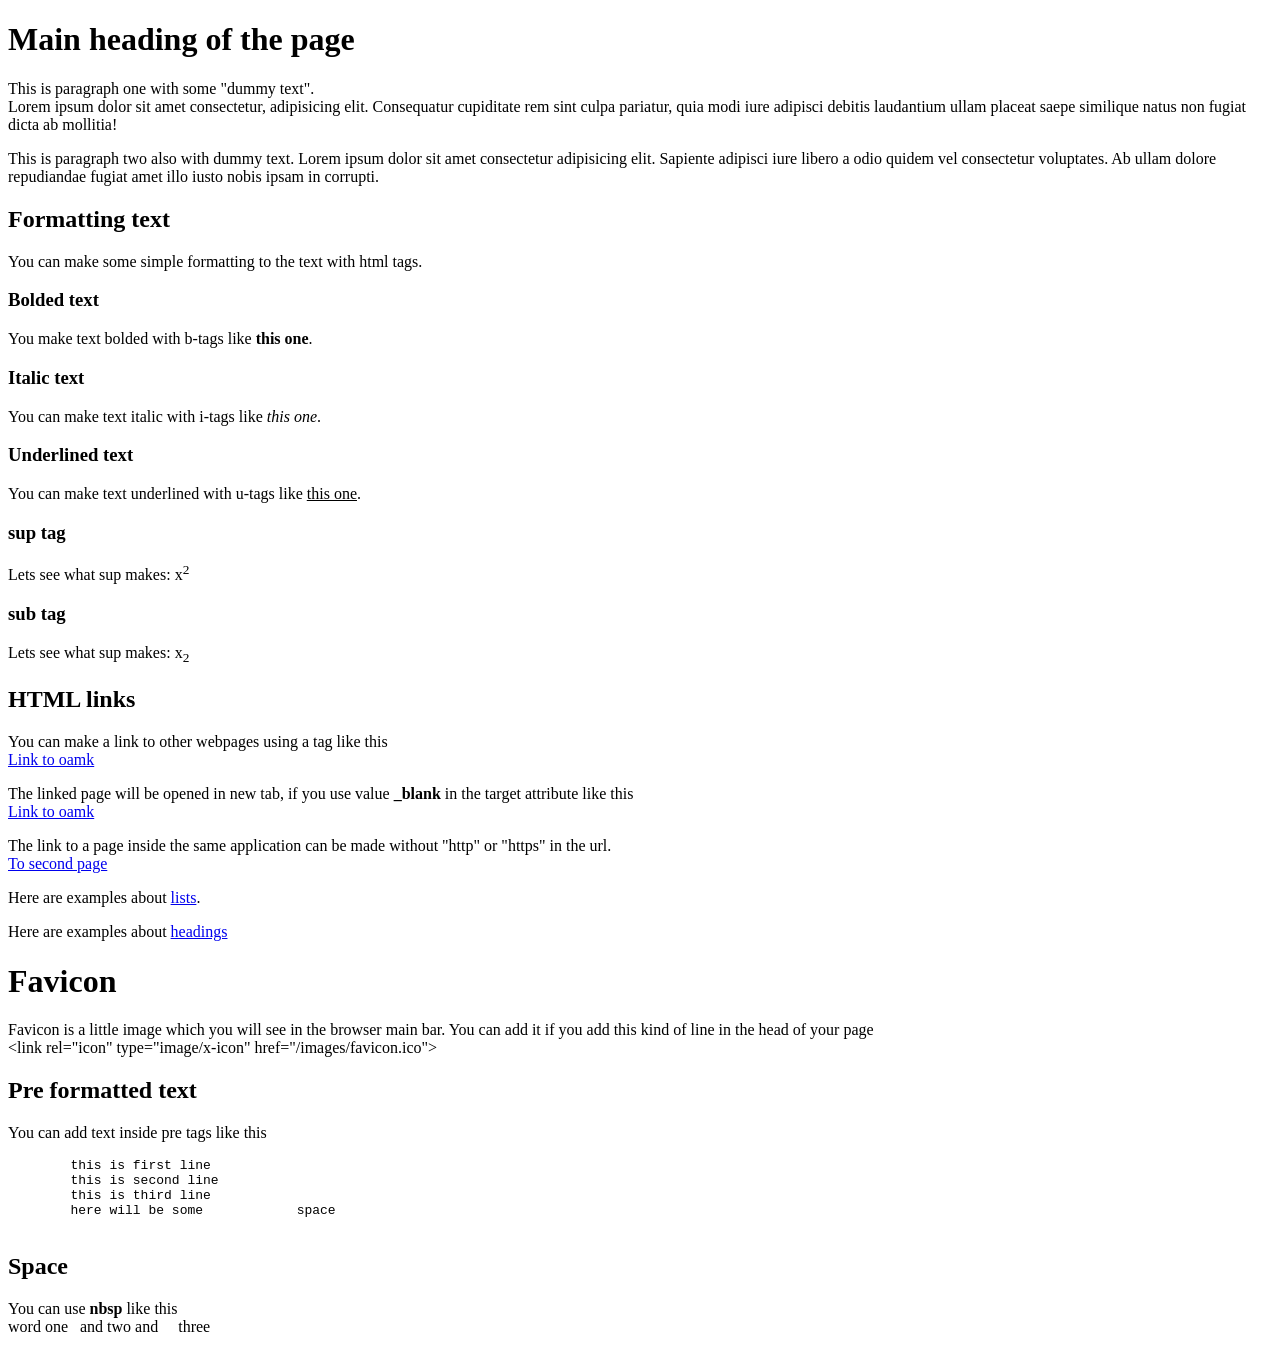
<file: exampe1/ex1.html>
<!DOCTYPE html>
<html lang="en">
<head>
    <meta charset="UTF-8">
    <meta name="viewport" content="width=device-width, initial-scale=1.0">
    <link rel="icon" type="image/x-icon" href="images/icons8-favicon-48.png">
    <title>Example 1</title>
</head>
<body>
  <h1>Main heading of the page</h1>
  <p>
    This is paragraph one with some "dummy text". <br>
    Lorem ipsum dolor sit amet consectetur, adipisicing elit. Consequatur cupiditate rem sint culpa pariatur, quia modi iure adipisci debitis laudantium ullam placeat saepe similique natus non fugiat dicta ab mollitia!
  </p>
  <p>
    This is paragraph two also with dummy text. Lorem ipsum dolor sit amet consectetur adipisicing elit. Sapiente adipisci iure libero a odio quidem vel consectetur voluptates. Ab ullam dolore repudiandae fugiat amet illo iusto nobis ipsam in corrupti.
  </p>
  <h2>Formatting text</h2>
  <p>
    You can make some simple formatting to the text with html tags.
  </p>
  <h3>Bolded text</h3>
  <p>
    You make text bolded with b-tags like <b>this one</b>.
  </p>
  <h3>Italic text</h3>
  <p>
    You can make text italic with i-tags like <i>this one</i>.
  </p>
  <h3>Underlined text</h3>
  <p>
    You can make text underlined with u-tags like <u>this one</u>.
  </p>
  <h3>sup tag</h3>
  <p>
    Lets see what sup makes: x<sup>2</sup>
  </p>
  <h3>sub tag</h3>
  <p>
    Lets see what sup makes: x<sub>2</sub>
  </p>
  <h2>HTML links</h2>
  <p>
    You can make a link to other webpages using a tag like this <br>
    <a href="https://www.oamk.fi">Link to oamk</a>
  </p>
  <p>
    The linked page will be opened in new tab, if you use value <b>_blank</b> in the target attribute like this <br>
    <a href="https://www.oamk.fi" target="_blank">Link to oamk</a>
  </p>
  <p>
    The link to a page inside the same application can be made without "http" or "https" in the url. <br>
    <a href="ex2.html">To second page</a>
  </p>
  <p>
    Here are examples about <a href="ex3.html">lists</a>.
  </p>
  <p>
    Here are examples about <a href="ex4.html">headings</a>
  </p>
  <h1>Favicon</h1>
  <p>
    Favicon is a little image which you will see in the browser main bar.
    You can add it if you add this kind of line in the head of your page 
    <br>
    &lt;link rel="icon" type="image/x-icon" href="/images/favicon.ico"&gt;
  </p>
  <h2>Pre formatted text</h2>
  <p>
    You can add text inside pre tags like this 
    <pre>
        this is first line
        this is second line
        this is third line
        here will be some            space
    </pre>
  </p>
  <h2>Space</h2>
  <p>
    You can use <b>nbsp</b> like this <br>
    word one &nbsp; and two and &nbsp; &nbsp; three
  </p>
</body>
</html>
</file>
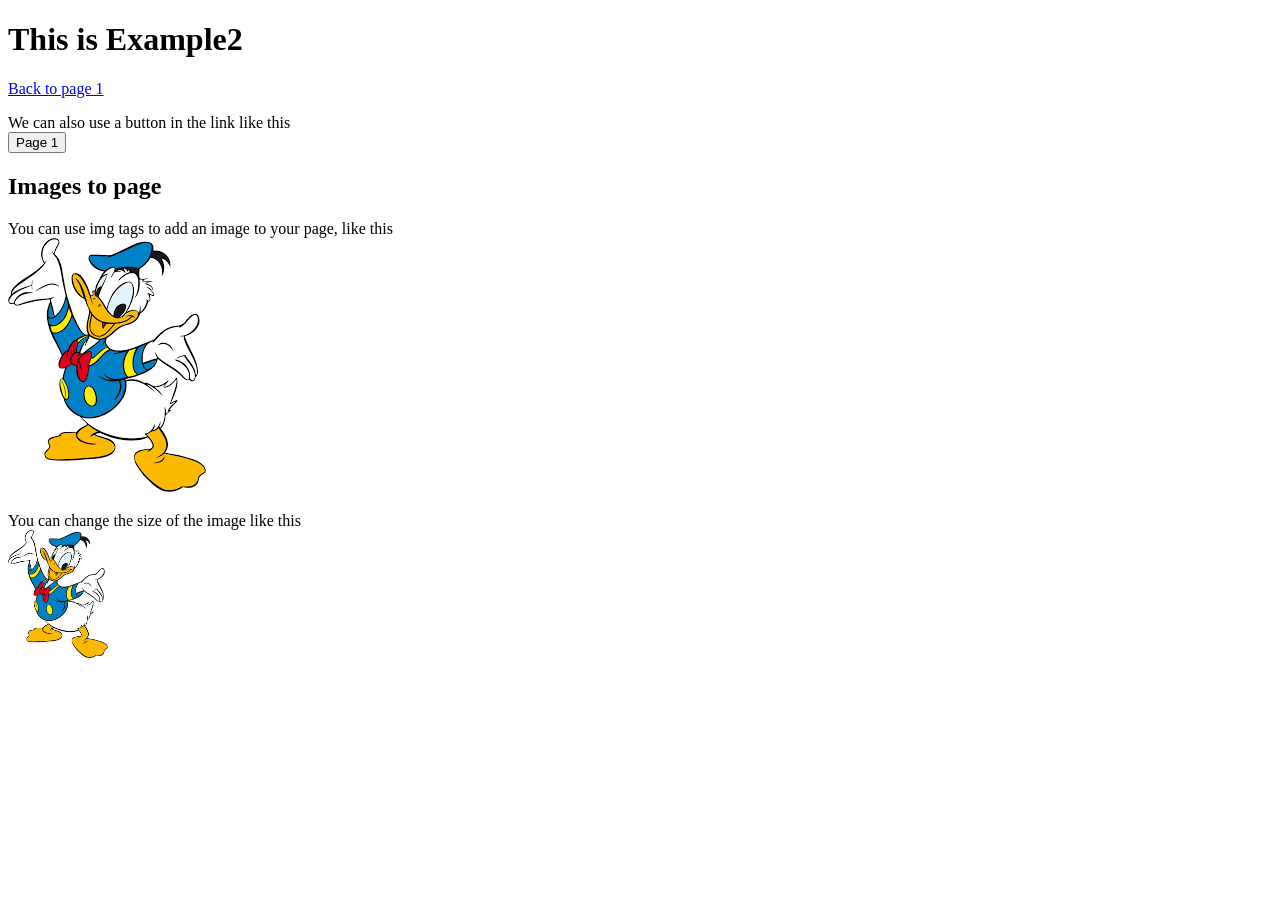
<file: exampe1/ex2.html>
<!DOCTYPE html>
<html lang="en">
<head>
    <meta charset="UTF-8">
    <meta name="viewport" content="width=device-width, initial-scale=1.0">
    <meta name="author" content="John Doe">
    <title>Example 2</title>
</head>
<body>
    <h1>This is Example2</h1>
    <p>
        <a href="ex1.html">Back to page 1</a>
    </p>
    <p>
        We can also use a button in the link like this <br>
        <a href="ex1.html"><button>Page 1</button></a>
    </p>
    <h2>Images to page</h2>
    <p>
        You can use img tags to add an image to your page, like this <br>
        <img src="images/donald.png" alt="image of Donald Duck">
    </p>
    <p>
        You can change the size of the image like this <br>
        <img src="images/donald.png" width="100 px" alt="image of Donald Duck">
    </p>
</body>
</html>
</file>
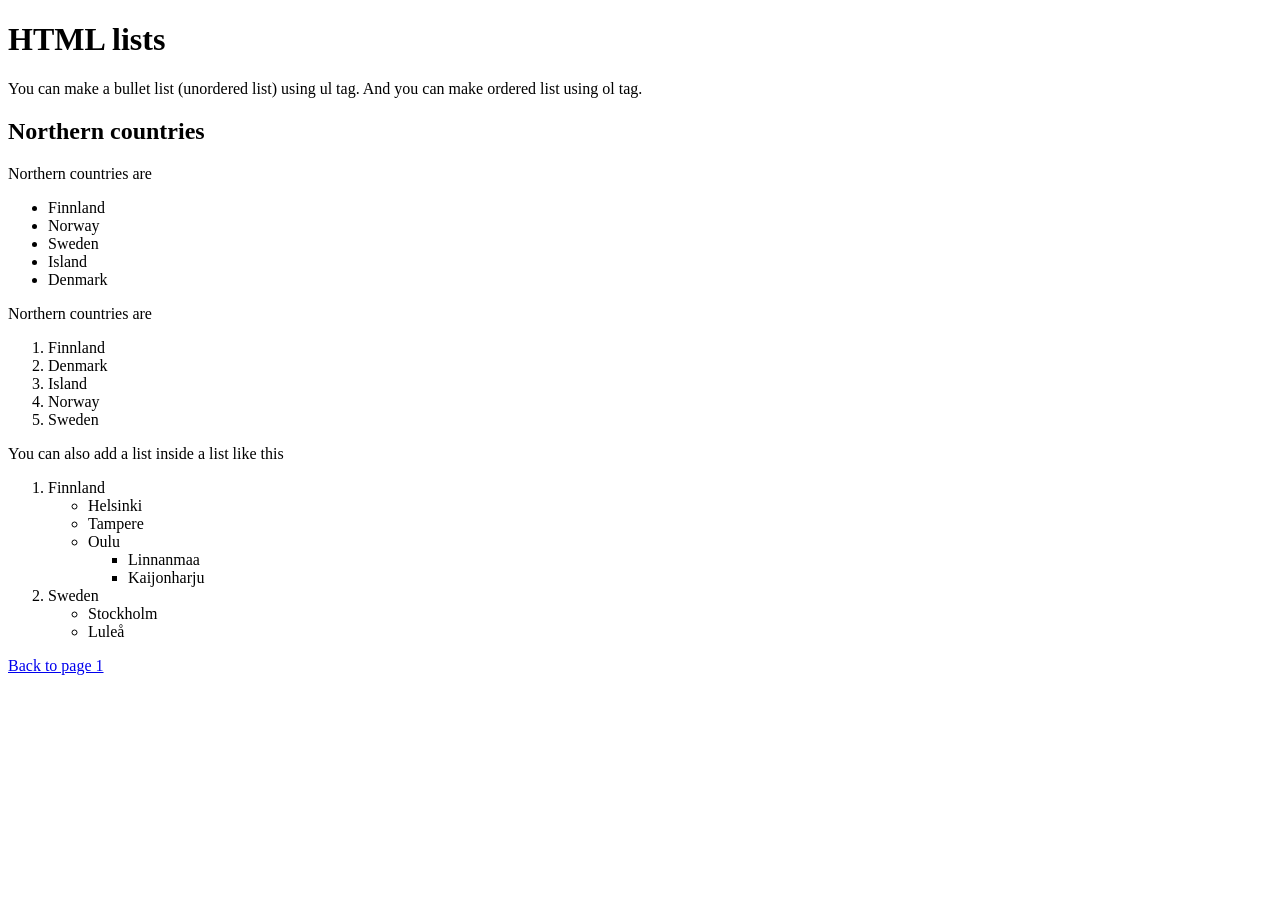
<file: exampe1/ex3.html>
<!DOCTYPE html>
<html lang="en">
<head>
    <meta charset="UTF-8">
    <meta name="viewport" content="width=device-width, initial-scale=1.0">
    <title>List example</title>
</head>
<body>
    <h1>HTML lists</h1>
    <p>
        You can make a bullet list (unordered list) using ul tag. And you can make ordered list using ol tag.
    </p>
    <h2>Northern countries</h2>
    <p> Northern countries are 
        <ul>
            <li>Finnland</li>
            <li>Norway</li>
            <li>Sweden</li>
            <li>Island</li>
            <li>Denmark</li>
        </ul>
    </p>
    <p>Northern countries are 
        <ol>
            <li>Finnland</li>
            <li>Denmark</li>
            <li>Island</li>
            <li>Norway</li>
            <li>Sweden</li>
        </ol>
    </p>
    <p>
        You can also add a list inside a list like this 
        <ol>
            <li>Finnland
                <ul>
                    <li>Helsinki</li>
                    <li>Tampere</li>
                    <li>Oulu
                        <ul>
                            <li>Linnanmaa</li>
                            <li>Kaijonharju</li>
                        </ul>
                    </li>
                </ul>
            </li>
            <li>Sweden
                <ul>
                    <li>Stockholm</li>
                    <li>Luleå</li>
                </ul>
            </li>
        </ol>
    </p>
    <p>
        <a href="ex1.html">Back to page 1</a>
    </p>
</body>
</html>
</file>
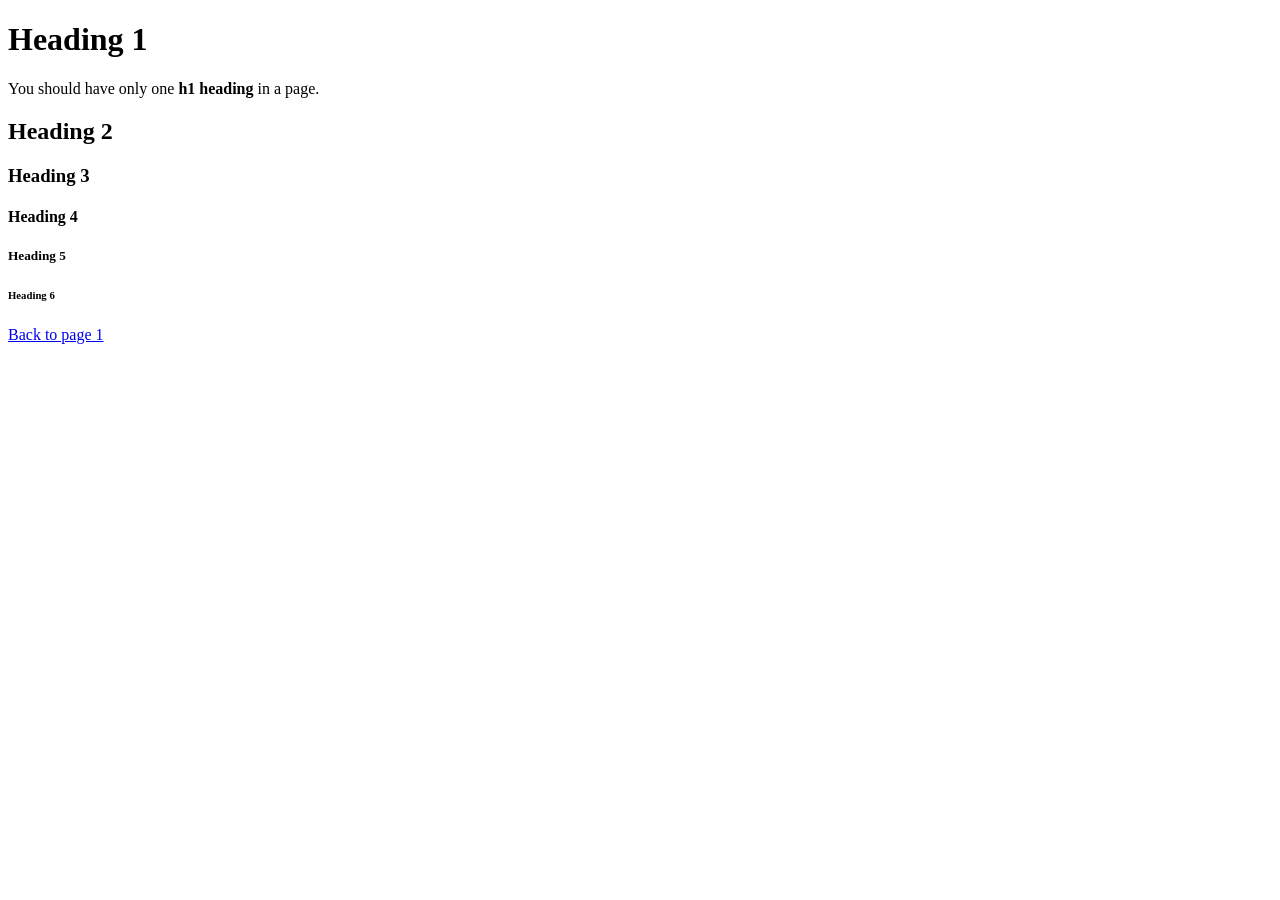
<file: exampe1/ex4.html>
<!DOCTYPE html>
<html lang="en">
<head>
    <meta charset="UTF-8">
    <meta name="viewport" content="width=device-width, initial-scale=1.0">
    <title>html headings</title>
</head>
<body>
    <h1>Heading 1</h1>
    <p>
        You should have only one <b>h1 heading</b> in a page.
    </p>
    <h2>Heading 2</h2>

    <h3>Heading 3</h3>

    <h4>Heading 4</h4>

    <h5>Heading 5</h5>

    <h6>Heading 6</h6>
    <p>
        <a href="ex1.html">Back to page 1</a>
    </p>
</body>
</html>
</file>
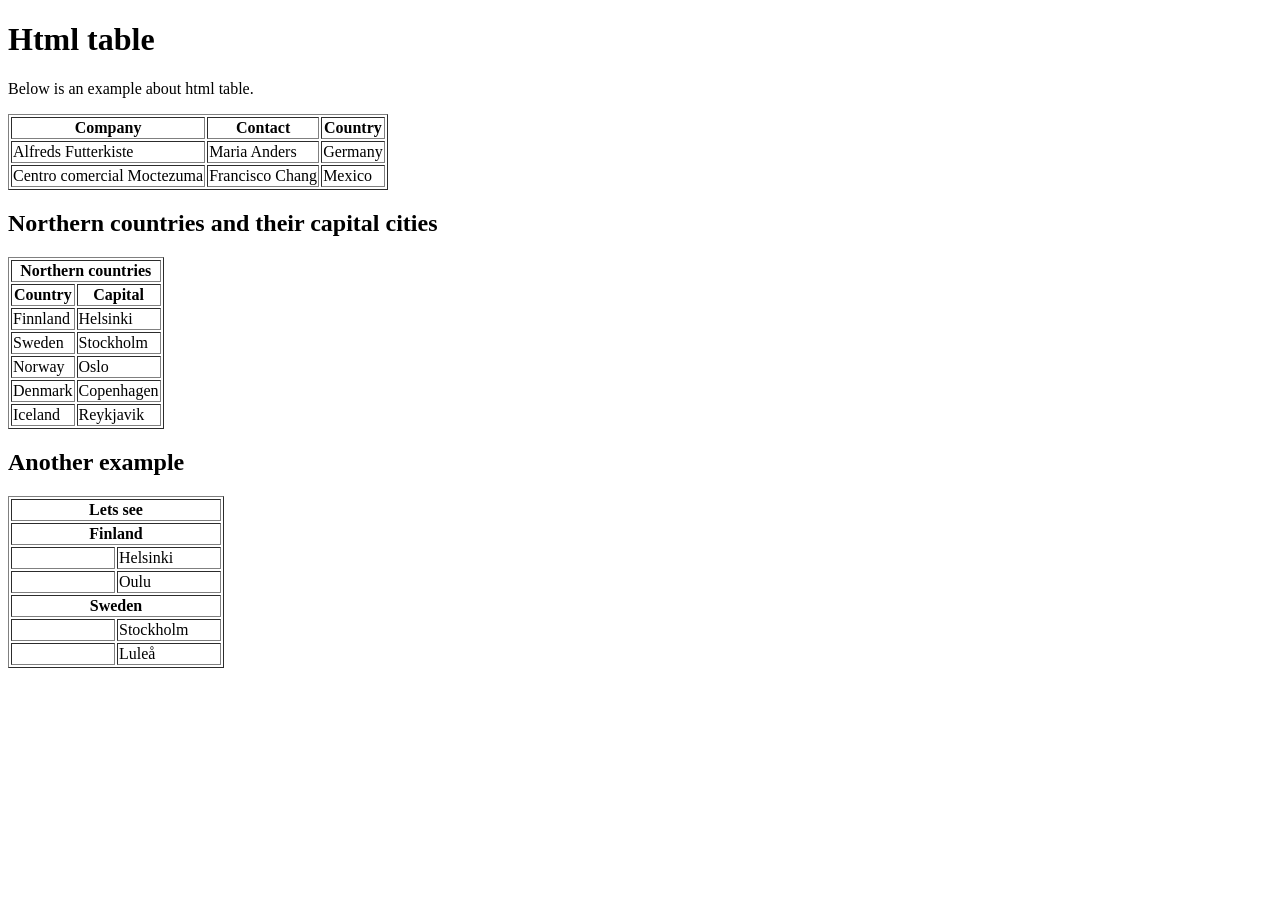
<file: example2/ex1.html>
<!DOCTYPE html>
<html lang="en">
<head>
    <meta charset="UTF-8">
    <meta name="viewport" content="width=device-width, initial-scale=1.0">
    <title>HTML table example</title>
</head>
<body>
    <h1>Html table</h1>
    <p>
        Below is an example about html table. 
    </p>
    <p>
        <table border="1">
            <tr>
              <th>Company</th>
              <th>Contact</th>
              <th>Country</th>
            </tr>
            <tr>
              <td>Alfreds Futterkiste</td>
              <td>Maria Anders</td>
              <td>Germany</td>
            </tr>
            <tr>
              <td>Centro comercial Moctezuma</td>
              <td>Francisco Chang</td>
              <td>Mexico</td>
            </tr>
          </table>
    </p>
    <h2>Northern countries and their capital cities</h2>
    <p>
        <table border="1">
            <thead>
                <tr> <th colspan="2">Northern countries</th></tr>
                <tr> <th>Country</th> <th>Capital</th></tr>
            </thead>
            <tbody>
                <tr> <td>Finnland</td> <td>Helsinki</td></tr>                
                <tr> <td>Sweden</td> <td>Stockholm</td></tr>
                <tr> <td>Norway</td> <td>Oslo</td></tr>
                <tr> <td>Denmark</td> <td>Copenhagen</td></tr>
                <tr> <td>Iceland</td> <td>Reykjavik</td></tr>
            </tbody>
        </table>
    </p>
    <h2>Another example</h2>
    <p>
        <table border="1">
            <thead>
                <tr>
                    <th colspan="2">Lets see</th></thead>
                </tr>
            <tbody>
                <tr><th colspan="2">Finland</th></tr>
                <tr><td width="100px"></td><td width="100px">Helsinki</td></tr>
                <tr><td></td><td>Oulu</td></tr>
                <tr><th colspan="2">Sweden</th></tr>
                <tr><td></td><td>Stockholm</td></tr>
                <tr><td></td><td>Luleå</td></tr>
            </tbody>
        </table>
    </p>
</body>
</html>
</file>
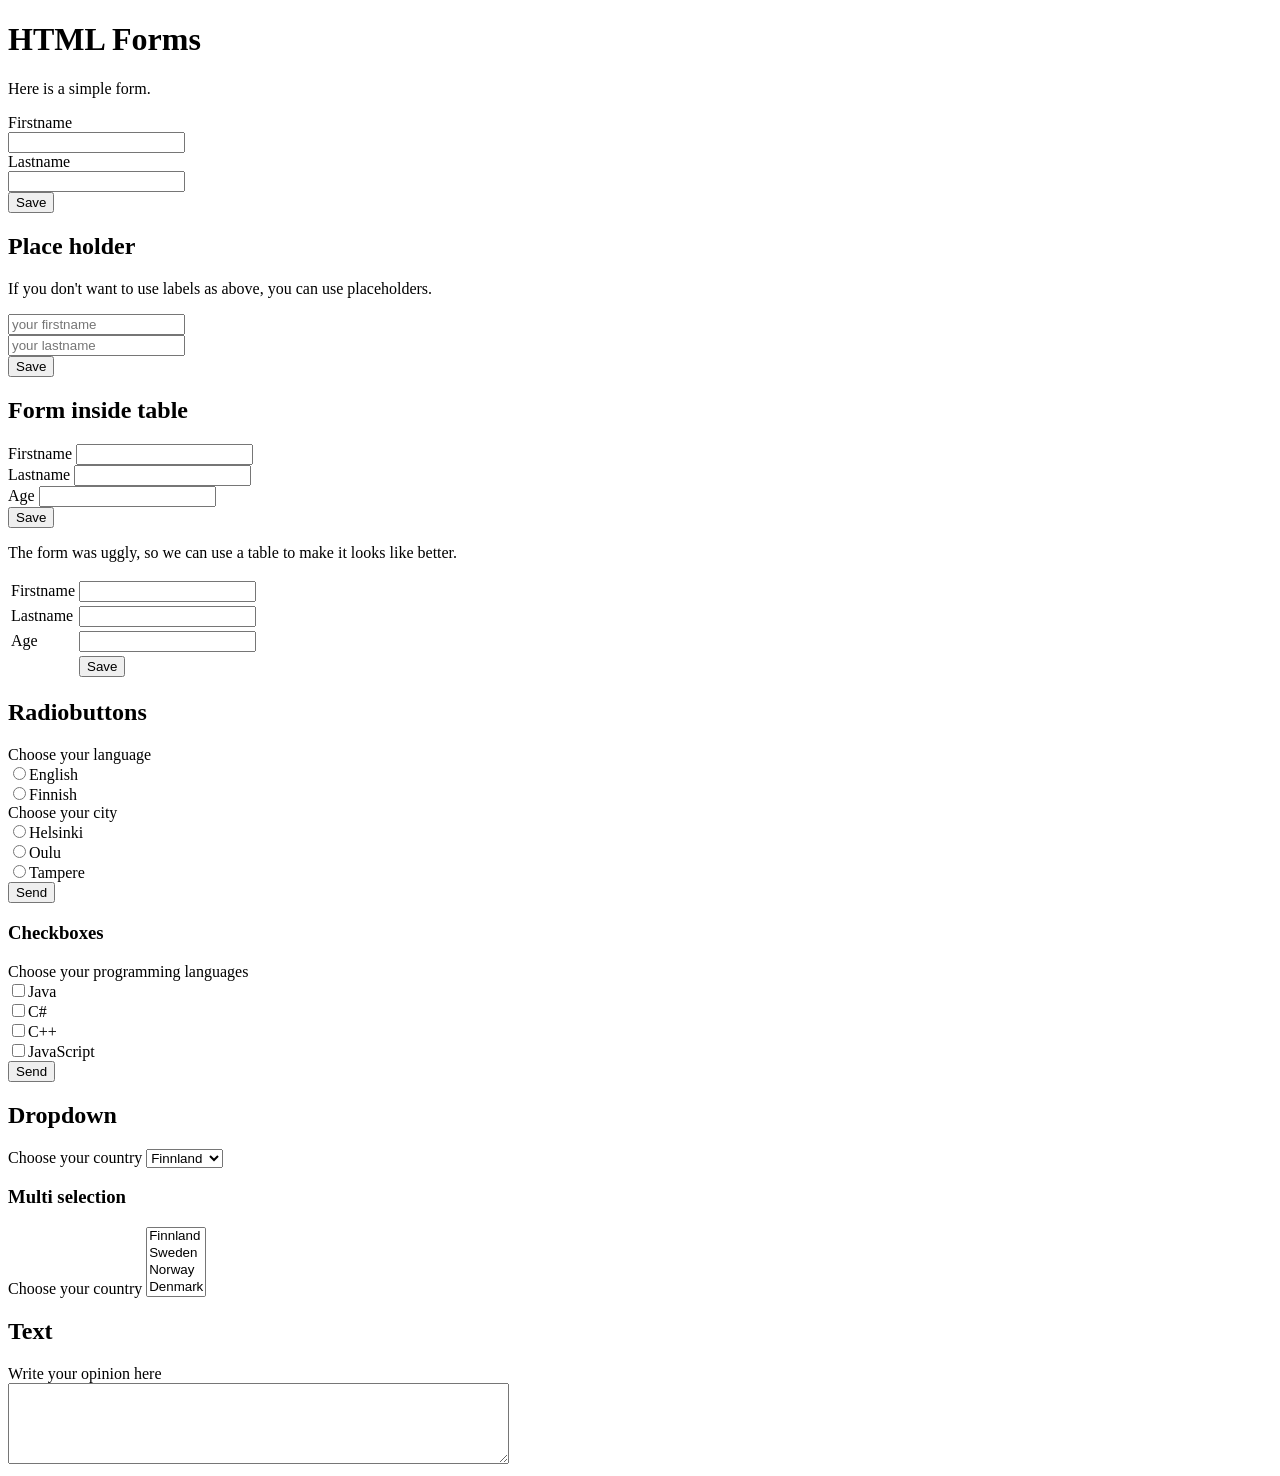
<file: example2/ex2.html>
<!DOCTYPE html>
<html lang="en">
<head>
    <meta charset="UTF-8">
    <meta name="viewport" content="width=device-width, initial-scale=1.0">
    <title>HTML Forms examples</title>
</head>
<body>
    <h1>HTML Forms</h1>
    <p>
        Here is a simple form.
        <form action="">
            <label for="fn">Firstname</label>
            <br>
            <input type="text" id="fn">
            <br>
            <label for="ln">Lastname</label>
            <br>
            <input type="text" id="ln">
            <br>
            <input type="submit" name="" id="" value="Save">
        </form>
    </p>
    <h2>Place holder</h2>
    <p>
        If you don't want to use labels as above, you can use placeholders.
        <form action="">
            <input type="text" placeholder="your firstname">
            <br>
            <input type="text" placeholder="your lastname">
            <br>
            <input type="submit" value="Save">
        </form>
    </p>
    <h2>Form inside table</h2>
    <form action="">
        <label for="fnb">Firstname</label>
        <input type="text" id="fnb">
        <br>
        <label for="lnb">Lastname</label>
        <input type="text" id="lnb">
        <br>
        <label for="ageb">Age</label>
        <input type="number" min="0" id="ageb">
        <br>
        <input type="submit" name=""  value="Save">
    </form>
    <p>
    The form was uggly, so we can use a table to make it looks like better.
    <table>
        <tr><td><label for="fnc">Firstname</label></td> <td><input type="text" id="fnc"></td></tr>
        <tr><td><label for="lnc">Lastname</label></td><td><input type="text" id="lnc"></td></tr>
        <tr><td><label for="agec">Age</label></td><td><input type="number" min="0" id="agec"></td></tr>
        <tr><td></td><td><input type="submit" name=""  value="Save"></td></tr>
    </table>
    </p>

    <h2>Radiobuttons</h2>
    <form action="">
        <label for="">Choose your language</label>
        <br>
        <input type="radio" name="lang">English <br>
        <input type="radio" name="lang">Finnish <br>
        <label for="">Choose your city</label>
        <br>
        <input type="radio" name="city">Helsinki <br>
        <input type="radio" name="city">Oulu <br>
        <input type="radio" name="city">Tampere <br>
        <input type="submit" value="Send">
    </form>

    <h3>Checkboxes</h3>
    <form action="">
        <label for="">Choose your programming languages</label>
        <br>
        <input type="checkbox">Java <br>
        <input type="checkbox">C# <br>
        <input type="checkbox">C++ <br>
        <input type="checkbox">JavaScript <br>
        <input type="submit" value="Send" name="" id="">
    </form>
    
    <h2>Dropdown</h2>
    <form action="">
        <label for="">Choose your country</label>
        <select name="" id="">
            <option value="">Finnland</option>
            <option value="">Sweden</option>
            <option value="">Norway</option>
            <option value="">Denmark</option>
            <option value="">Iceland</option>
        </select>
    </form>

    <h3>Multi selection</h3>
    <form action="">
        <label for="">Choose your country</label>
        <select name="" id="" multiple>
            <option value="">Finnland</option>
            <option value="">Sweden</option>
            <option value="">Norway</option>
            <option value="">Denmark</option>
            <option value="">Iceland</option>
        </select>
    </form>

    <h2>Text</h2>
    <form action="">
        <label for="">Write your opinion here</label> <br>
        <textarea name="" id="" cols="60" rows="5"></textarea>
    </form>
</body>
</html>
</file>
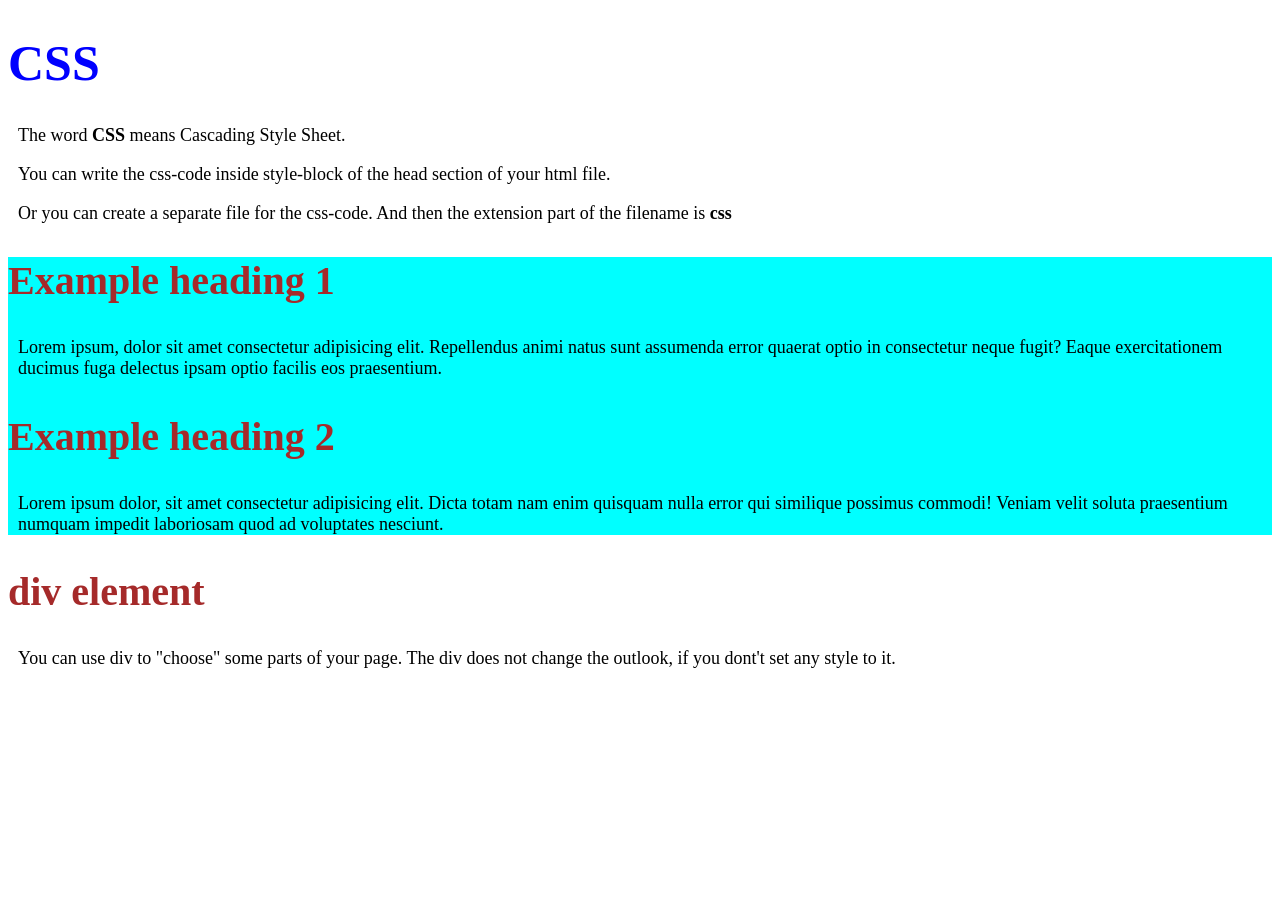
<file: example3/ex1.html>
<!DOCTYPE html>
<html lang="en">
<head>
    <meta charset="UTF-8">
    <meta name="viewport" content="width=device-width, initial-scale=1.0">
    <title>Document</title>
    <style>
        h1{
            color: blue;
            font-size: 50px;
        }
        h2 {
            color:brown;
            font-size: 40px;
        }
        p{
            font-size: large;
            margin-left: 10px;
        }
        #my_div1{
            background-color: aqua;
        }
    </style>
</head>
<body>
    <h1>CSS</h1>
    <p>
        The word <b>CSS</b> means Cascading Style Sheet.
    </p>
    <p>
        You can write the css-code inside style-block of the head section of your html file.
    </p>
    <p>
        Or you can create a separate file for the css-code. And then the extension part of the filename is <b>css</b>
    </p>
    <div id="my_div1">
    <h2>Example heading 1</h2>

    <p>
        Lorem ipsum, dolor sit amet consectetur adipisicing elit. Repellendus animi natus sunt assumenda error quaerat optio in consectetur neque fugit? Eaque exercitationem ducimus fuga delectus ipsam optio facilis eos praesentium.
    </p>
    <h2>Example heading 2</h2>
    <p>
        Lorem ipsum dolor, sit amet consectetur adipisicing elit. Dicta totam nam enim quisquam nulla error qui similique possimus commodi! Veniam velit soluta praesentium numquam impedit laboriosam quod ad voluptates nesciunt.
    </p>
    </div>
    <h2>div element</h2>
    <p>
        You can use div to "choose" some parts of your page. The div does not change the outlook, if you dont't set any style to it.
    </p>
</body>
</html>
</file>
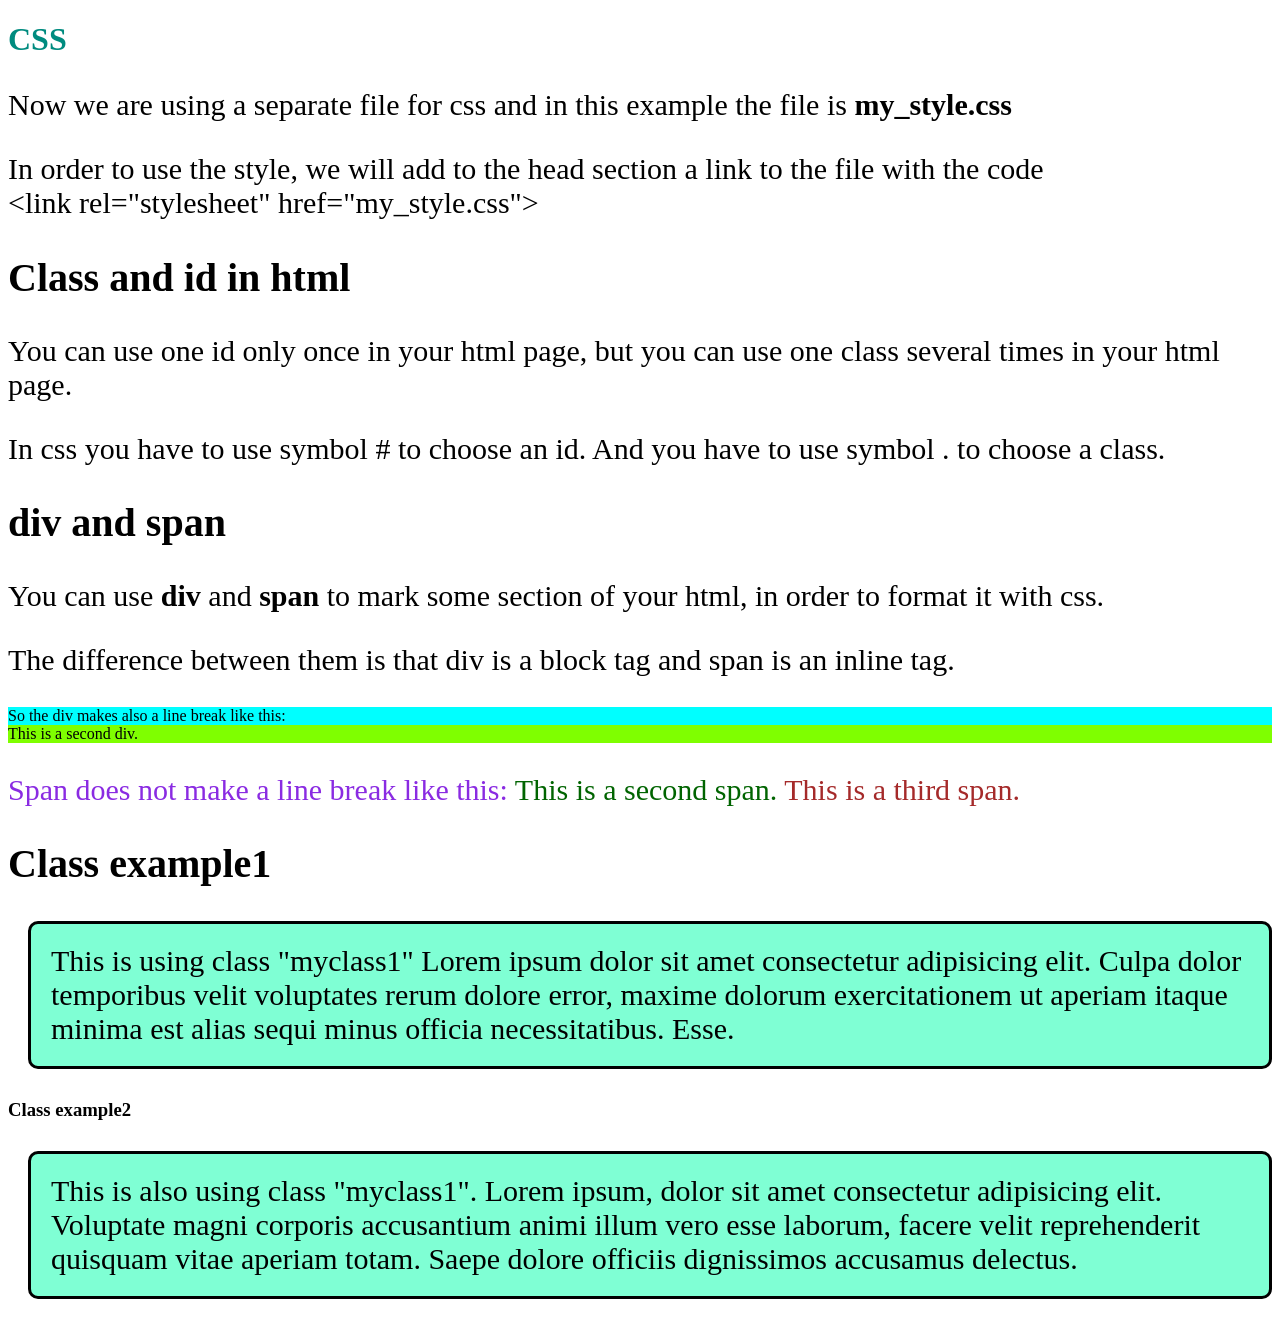
<file: example3/ex2.html>
<!DOCTYPE html>
<html lang="en">
<head>
    <meta charset="UTF-8">
    <meta name="viewport" content="width=device-width, initial-scale=1.0">
    <title>Document</title>
    <link rel="stylesheet" href="my_style.css">
</head>
<body>
    <h1>CSS</h1>
    <p>
        Now we are using a separate file for css and in this example the file is <b>my_style.css</b>
    </p>
    <p>
        In order to use the style, we will add to the head section a link to the file with the code <br>
        &lt;link rel="stylesheet" href="my_style.css"&gt;
    </p>
    <h2>Class and id in html</h2>
    <p>
        You can use one id only once in your html page, but you can use one class several times in your html page.
    </p>
    <p>
        In css you have to use symbol # to choose an id. And you have to use symbol . to choose a class.
    </p>
    <h2>div and span</h2>
    <p>
        You can use <b>div</b> and <b>span</b> to mark some section of your html, in order to format it with css.
    </p>
    <p>
        The difference between them is that div is a block tag and span is an inline tag.
    </p>
    <p>
        <div id="mydiv1">So the div makes also a line break like this:</div> 
        <div id="mydiv2">This is a second div.</div>
    </p>
    <p>
        <span id="myid1">Span does not make a line break like this:</span>
        <span id="myid2">This is a second span.</span>
        <span id="myid3">This is a third span.</span>
    </p>
    <h2>Class example1</h2>
    <p class="myclass1">
        This is using class "myclass1"
        Lorem ipsum dolor sit amet consectetur adipisicing elit. Culpa dolor temporibus velit voluptates rerum dolore error, maxime dolorum exercitationem ut aperiam itaque minima est alias sequi minus officia necessitatibus. Esse.
    </p>
    <h3>Class example2</h3>
    <p class="myclass1">
        This is also using class "myclass1". 
        Lorem ipsum, dolor sit amet consectetur adipisicing elit. Voluptate magni corporis accusantium animi illum vero esse laborum, facere velit reprehenderit quisquam vitae aperiam totam. Saepe dolore officiis dignissimos accusamus delectus.
    </p>
</body>
</html>
</file>
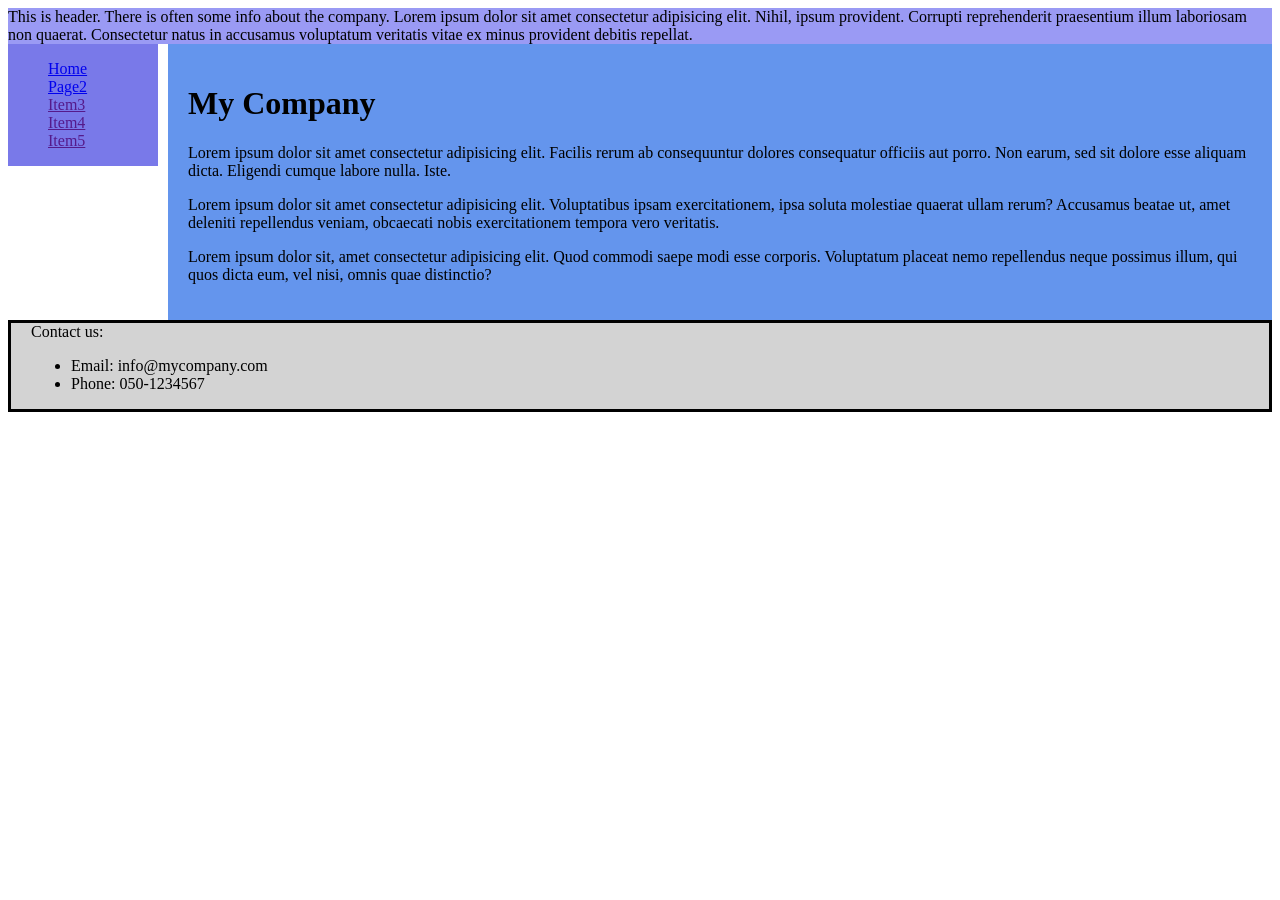
<file: example4/page1.html>
<!DOCTYPE html>
<html lang="en">
<head>
    <meta charset="UTF-8">
    <meta name="viewport" content="width=device-width, initial-scale=1.0">
    <title>Document</title>
    <link rel="stylesheet" href="mystyle.css">
</head>
<body>
    <div id="header">
        This is header. There is often some info about the company.
        Lorem ipsum dolor sit amet consectetur adipisicing elit. Nihil, ipsum provident. Corrupti reprehenderit praesentium illum laboriosam non quaerat. Consectetur natus in accusamus voluptatum veritatis vitae ex minus provident debitis repellat.
    </div>
    <div id="menu">
    <ul>
        <li><a href="page1.html">Home</a></li>
        <li><a href="page2.html">Page2</a></li>
        <li><a href="">Item3</a></li>
        <li><a href="">Item4</a></li>
        <li><a href="">Item5</a></li>
    </ul>
    </div>
    <div id="container">
        <h1>My Company</h1>
        <p>
            Lorem ipsum dolor sit amet consectetur adipisicing elit. Facilis rerum ab consequuntur dolores consequatur officiis aut porro. Non earum, sed sit dolore esse aliquam dicta. Eligendi cumque labore nulla. Iste.
        </p>
        <p>
            Lorem ipsum dolor sit amet consectetur adipisicing elit. Voluptatibus ipsam exercitationem, ipsa soluta molestiae quaerat ullam rerum? Accusamus beatae ut, amet deleniti repellendus veniam, obcaecati nobis exercitationem tempora vero veritatis.
        </p>
        <p>
            Lorem ipsum dolor sit, amet consectetur adipisicing elit. Quod commodi saepe modi esse corporis. Voluptatum placeat nemo repellendus neque possimus illum, qui quos dicta eum, vel nisi, omnis quae distinctio?
        </p>
    </div>
    <div id="footer">
        Contact us: 
        <ul>
            <li>Email: info@mycompany.com</li>
            <li>Phone: 050-1234567</li>
        </ul>
    </div>
</body>
</html>
</file>
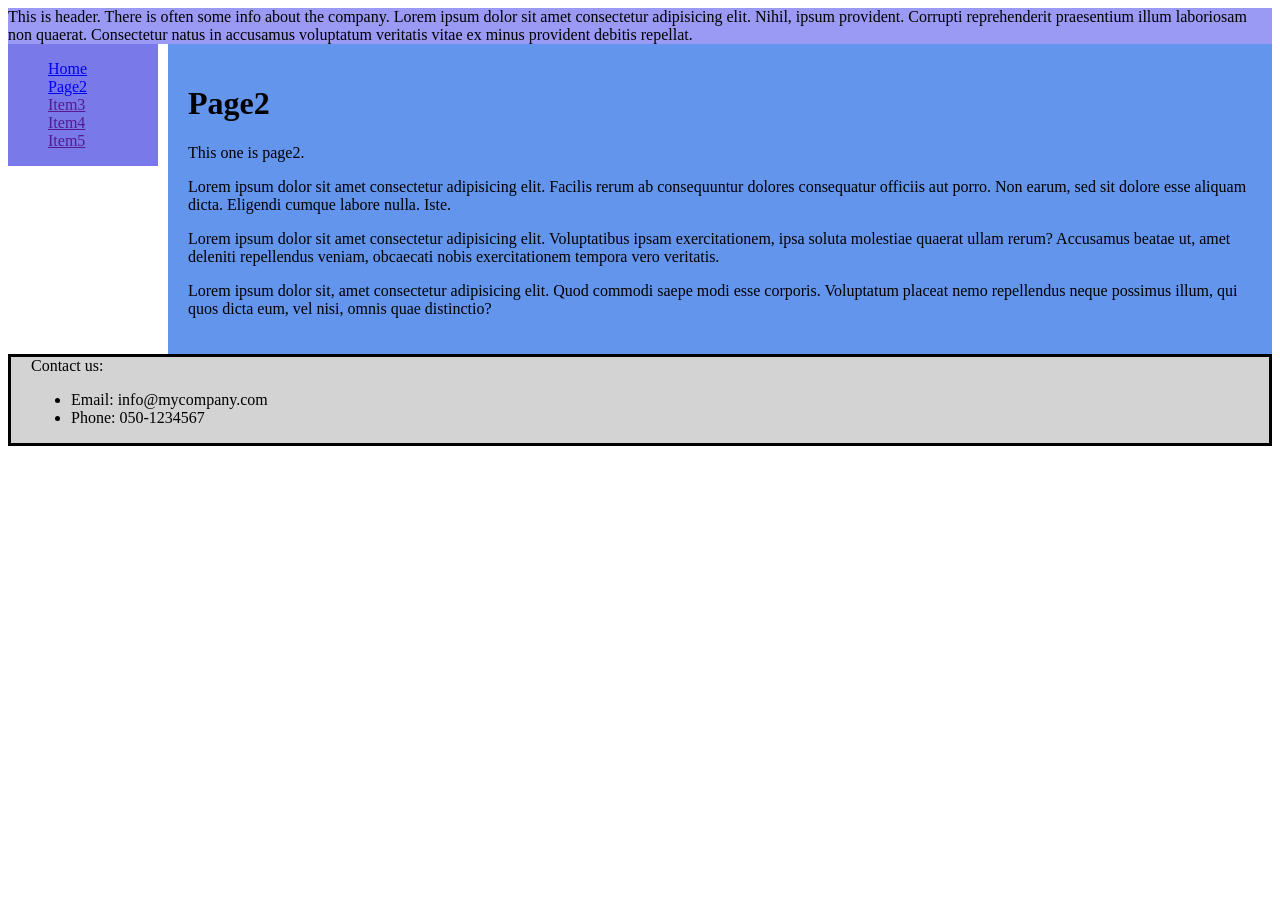
<file: example4/page2.html>
<!DOCTYPE html>
<html lang="en">
<head>
    <meta charset="UTF-8">
    <meta name="viewport" content="width=device-width, initial-scale=1.0">
    <title>Document</title>
    <link rel="stylesheet" href="mystyle.css">
</head>
<body>
    <div id="header">
        This is header. There is often some info about the company.
        Lorem ipsum dolor sit amet consectetur adipisicing elit. Nihil, ipsum provident. Corrupti reprehenderit praesentium illum laboriosam non quaerat. Consectetur natus in accusamus voluptatum veritatis vitae ex minus provident debitis repellat.
    </div>
    <div id="menu">
    <ul>
        <li><a href="page1.html">Home</a></li>
        <li><a href="page2.html">Page2</a></li>
        <li><a href="">Item3</a></li>
        <li><a href="">Item4</a></li>
        <li><a href="">Item5</a></li>
    </ul>
    </div>
    <div id="container">
        <h1>Page2</h1>
        <p>
            This one is page2.
        </p>
        <p>
            Lorem ipsum dolor sit amet consectetur adipisicing elit. Facilis rerum ab consequuntur dolores consequatur officiis aut porro. Non earum, sed sit dolore esse aliquam dicta. Eligendi cumque labore nulla. Iste.
        </p>
        <p>
            Lorem ipsum dolor sit amet consectetur adipisicing elit. Voluptatibus ipsam exercitationem, ipsa soluta molestiae quaerat ullam rerum? Accusamus beatae ut, amet deleniti repellendus veniam, obcaecati nobis exercitationem tempora vero veritatis.
        </p>
        <p>
            Lorem ipsum dolor sit, amet consectetur adipisicing elit. Quod commodi saepe modi esse corporis. Voluptatum placeat nemo repellendus neque possimus illum, qui quos dicta eum, vel nisi, omnis quae distinctio?
        </p>
    </div>
    <div id="footer">
        Contact us: 
        <ul>
            <li>Email: info@mycompany.com</li>
            <li>Phone: 050-1234567</li>
        </ul>
    </div>
</body>
</html>
</file>
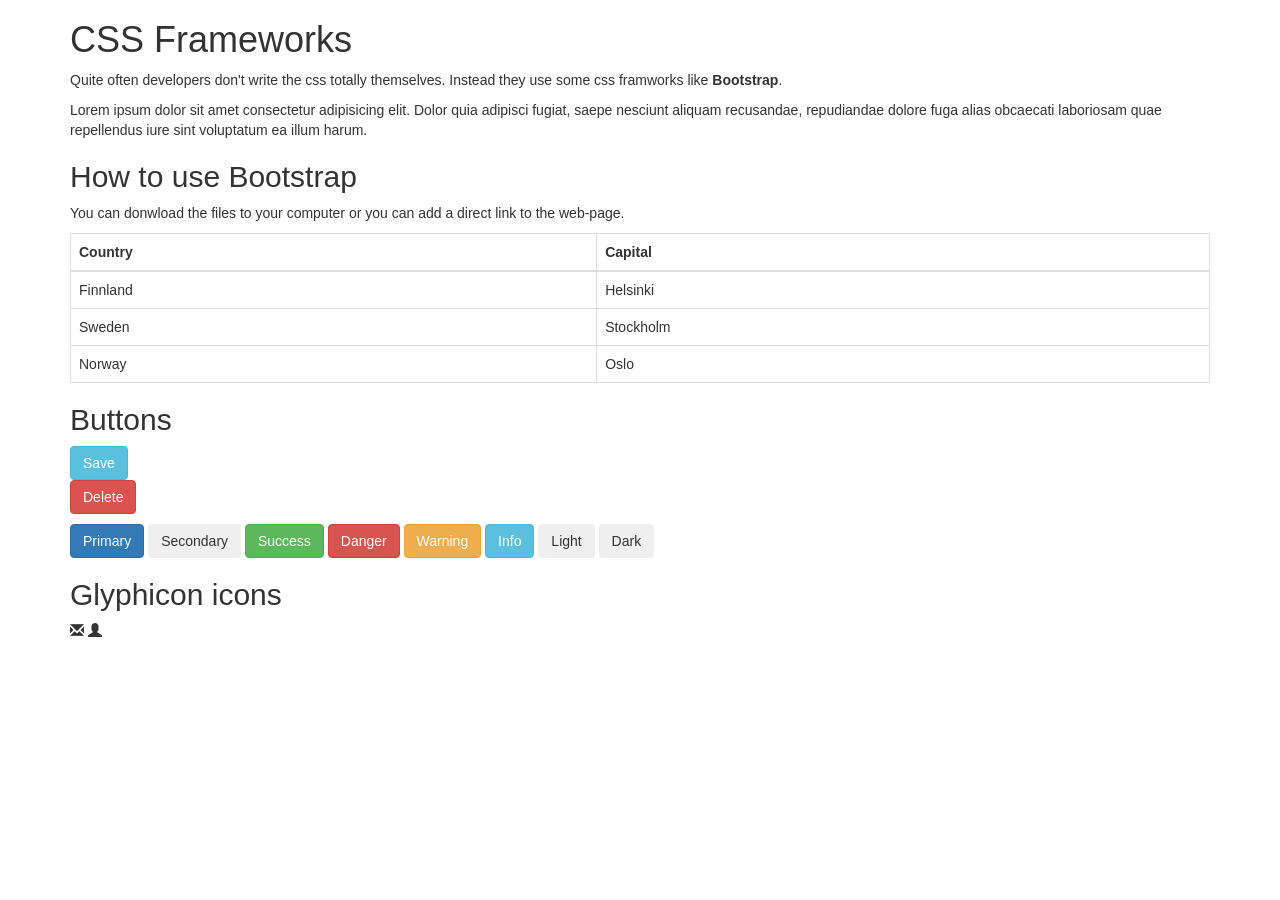
<file: example5/page1.html>
<!DOCTYPE html>
<html lang="en">
<head>
    <meta charset="UTF-8">
    <meta name="viewport" content="width=device-width, initial-scale=1.0">
    <title>Document</title>
    <link rel="stylesheet" href="https://maxcdn.bootstrapcdn.com/bootstrap/3.3.7/css/bootstrap.min.css">
</head>
<body>
    <div class="container">
    <h1>CSS Frameworks</h1>
    <p>
        Quite often developers don't write the css totally themselves. Instead they use some css framworks like <b>Bootstrap</b>.
    </p>
    <p>
        Lorem ipsum dolor sit amet consectetur adipisicing elit. Dolor quia adipisci fugiat, saepe nesciunt aliquam recusandae, repudiandae dolore fuga alias obcaecati laboriosam quae repellendus iure sint voluptatum ea illum harum.
    </p>
    <h2>How to use Bootstrap</h2>
    <p>
        You can donwload the files to your computer or you can add a direct link to the web-page.
    </p>
    <table class="table table-bordered table-hover">
        <thead>
            <tr><th>Country</th><th>Capital</th></tr>
        </thead>
        <tbody>
            <tr><td>Finnland</td><td>Helsinki</td></tr>
            <tr><td>Sweden</td><td>Stockholm</td></tr>
            <tr><td>Norway</td><td>Oslo</td></tr>
        </tbody>
    </table>

    <h2>Buttons</h2>
    <p>
        <button class="btn btn-info">Save</button> <br>
        <button class="btn btn-danger">Delete</button>
    </p>
    <p>
        <button type="button" class="btn btn-primary">Primary</button>
        <button type="button" class="btn btn-secondary">Secondary</button>
        <button type="button" class="btn btn-success">Success</button>
        <button type="button" class="btn btn-danger">Danger</button>
        <button type="button" class="btn btn-warning">Warning</button>
        <button type="button" class="btn btn-info">Info</button>
        <button type="button" class="btn btn-light">Light</button>
        <button type="button" class="btn btn-dark">Dark</button>
    </p>
    <h2>Glyphicon icons</h2>
    <p>
        <i class="glyphicon glyphicon-envelope"></i>
        <i class="glyphicon glyphicon-user"></i>
    </p>
</div>
</body>
</html>
</file>
<file: example3/my_style.css>
h1{
    color: rgb(0, 139, 127);
}
h2{
    font-size: 40px;
}
p{
    font-size: 30px;
}
#mydiv1{
    background-color: aqua;
}
#mydiv2{
    background-color: chartreuse;
}
#myid1{
    color: blueviolet;
}
#myid2{
    color:darkgreen
}
#myid3{
    color: brown;
}
.myclass1{
    background-color: aquamarine;
    border-style: solid;
    border-radius: 10px;
    margin-left: 20px;
    padding: 20px;
}
</file>
<file: example4/mystyle.css>
#header{
    background-color: rgb(154, 154, 244);
}
#menu{
    background-color: rgb(121, 121, 233);
    float: left;
    width: 150px;
}
#menu ul li{
    list-style: none;
}
#menu ul li a:hover{
    background-color: white;
}
#container{
    background-color: cornflowerblue;
    margin-left: 160px;
    padding: 20px;
}
#footer{
    background-color: lightgray;
    padding-left: 20px;
    border-style: solid;
}
</file>
